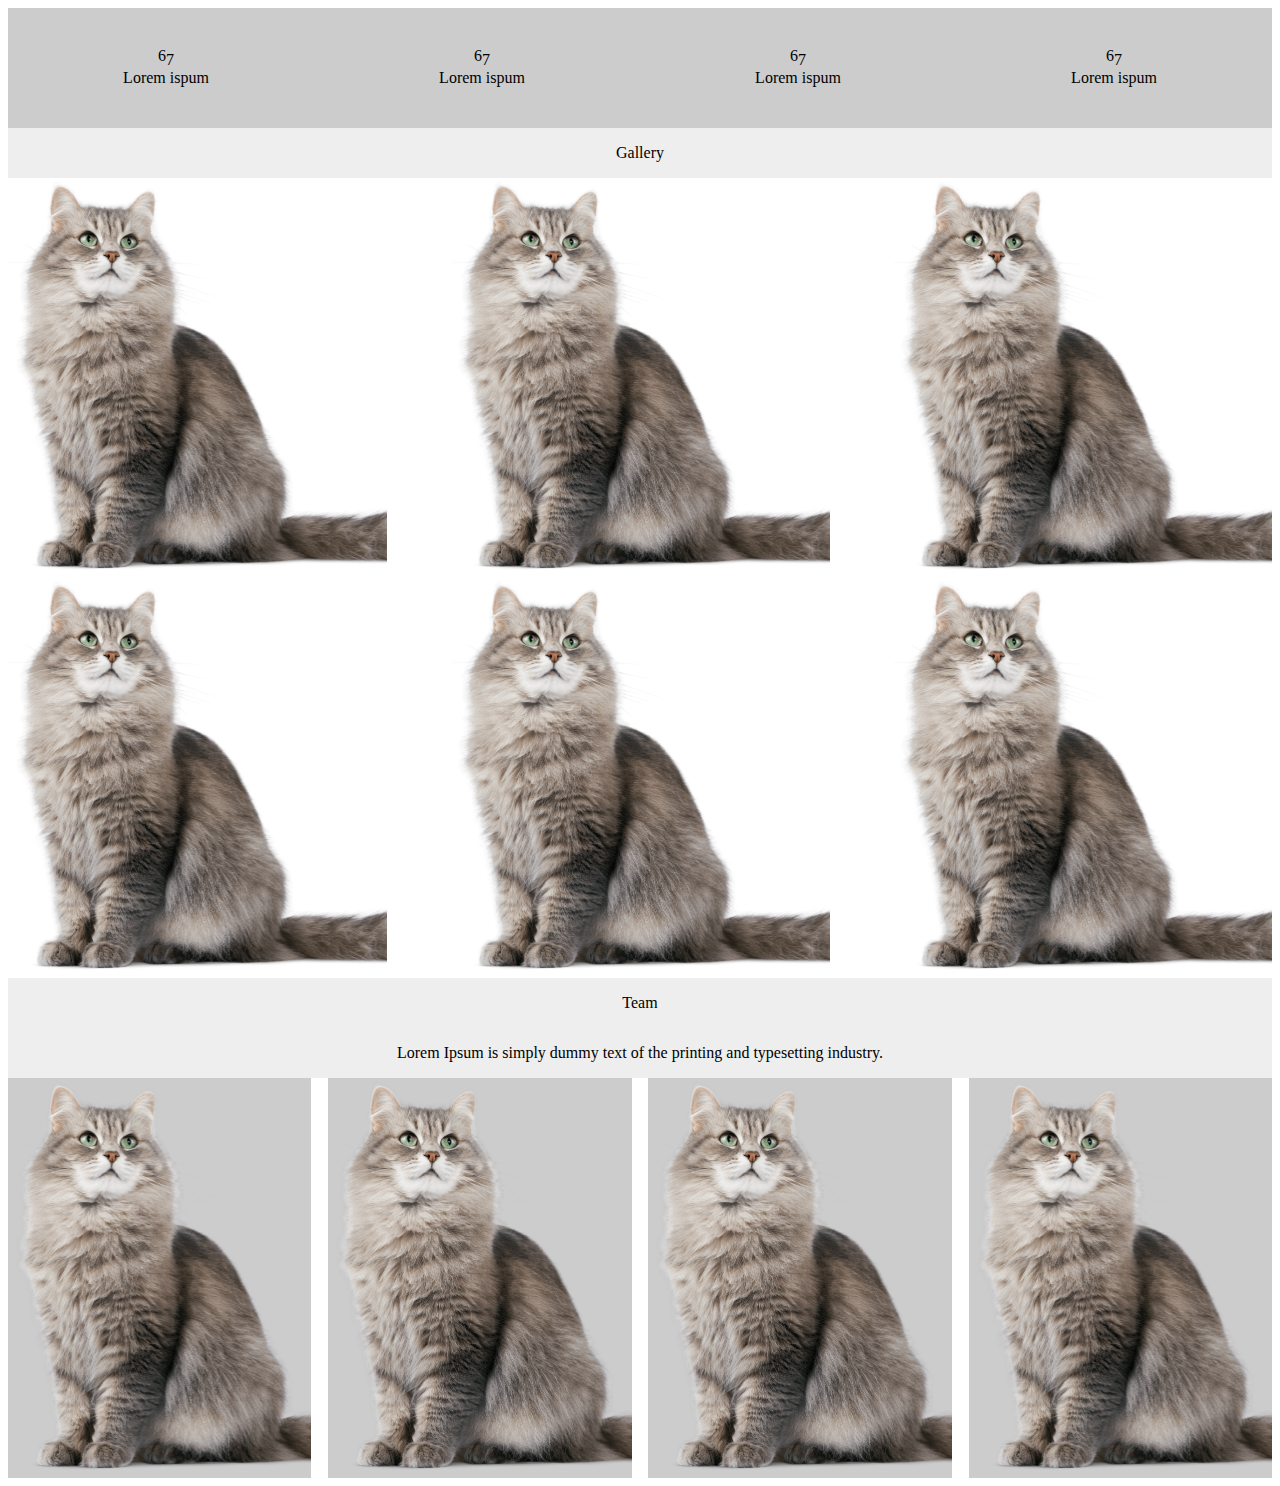
<file: backendproject/flex.html>
<!DOCTYPE html>
<html>
	<head>
		<link rel="stylesheet" href="flex.css" type="text/css">
	</head>
	<body>
		<div class="flex-container"> 
				<div class="column" style="background-color:#ccc;">
					<div class="f-span"><div class="up">6</div><div class="down">7</div></div>
					<div class="s-span">Lorem ispum</div>
				</div>
				<div class="column" style="background-color:#ccc;">
					<div class="f-span"><div class="up">6</div><div class="down">7</div></div>
					<div class="s-span">Lorem ispum</div>
				</div>
				<div class="column" style="background-color:#ccc;">
					<div class="f-span"><div class="up">6</div><div class="down">7</div></div>
					<div class="s-span">Lorem ispum</div>
				</div>
				<div class="column" style="background-color:#ccc;">
					<div class="f-span"><div class="up">6</div><div class="down">7</div></div>
					<div class="s-span">Lorem ispum</div>
				</div>
		</div>
		<div class="container" style="background-color:#eee">Gallery</div>
		<div class="flex-container2">
			<div class="item1"></div>
			<div class="item2"></div>
			<div class="item3"></div>
			<div class="item4"></div>
			<div class="item5"></div>
			<div class="item6"></div>
		</div>
		<div class="container" style="background-color:#eee">Team</div>
		<div class="container" style="background-color:#eee">Lorem Ipsum is simply dummy text of the printing and typesetting industry.</div>
		<div class="flex-container3">
			<div class="item1" style="background-color:#ccc;"></div>
			<div class="item2" style="background-color:#ccc;"></div>
			<div class="item3" style="background-color:#ccc;"></div>
			<div class="item4" style="background-color:#ccc;"></div>
		</div>
	</body>
</html>
</file>
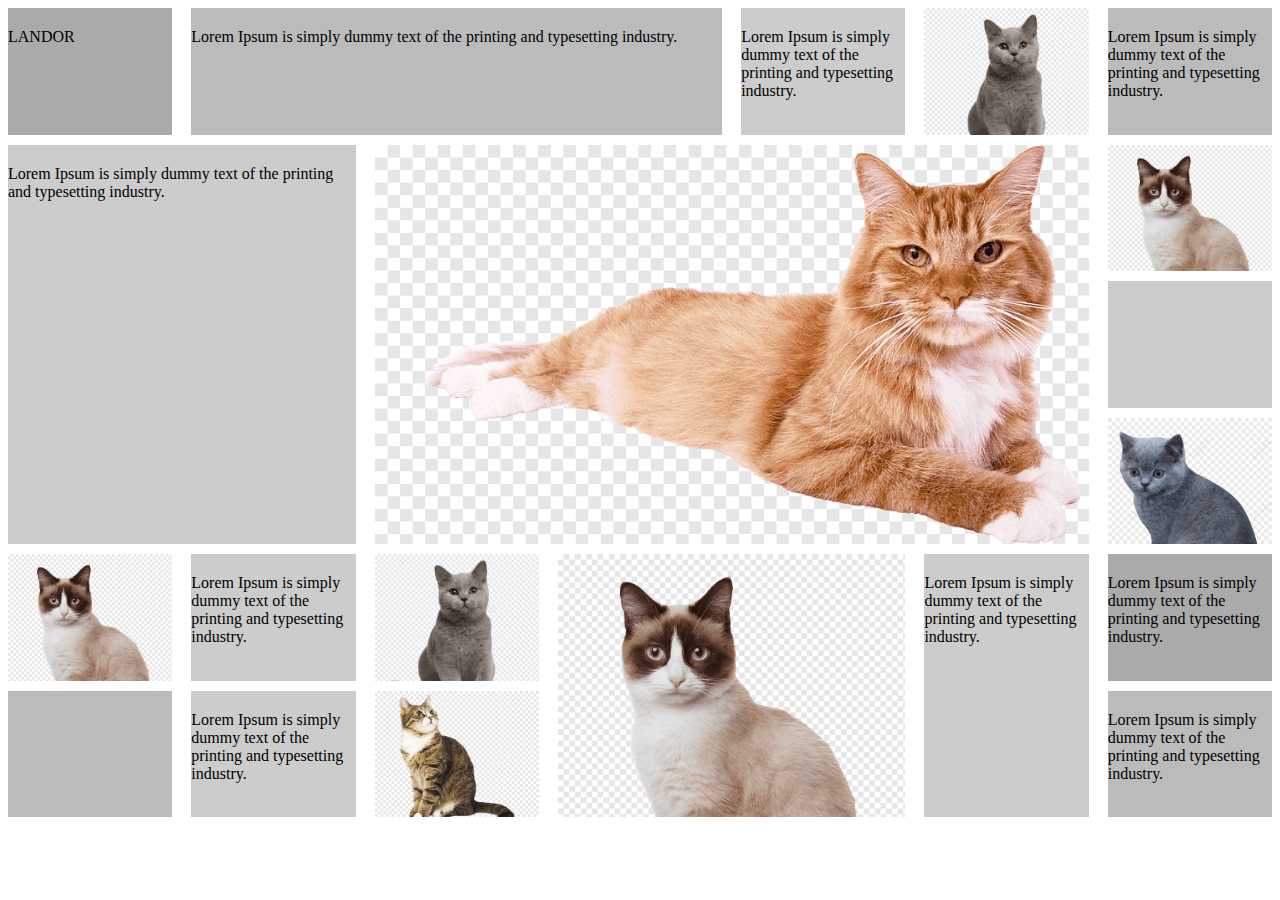
<file: backendproject/grid.html>
<!DOCTYPE html>
<html>
	<head>
		<link rel="stylesheet" href="grid.css" type="text/css">
	</head>
	<body>
		<div class="grid-container"> 
				<div class="item1" style="background-color:#aaa;">LANDOR</div>
				<div class="item2" style="background-color:#bbb;">Lorem Ipsum is simply dummy text of the printing and typesetting industry.</div>
				<div class="item3" style="background-color:#ccc;">Lorem Ipsum is simply dummy text of the printing and typesetting industry.</div>
				<div class="item4" style="background-color:#aaa;"></div>
				<div class="item5" style="background-color:#bbb;">Lorem Ipsum is simply dummy text of the printing and typesetting industry.</div>
				<div class="item6" style="background-color:#ccc;">Lorem Ipsum is simply dummy text of the printing and typesetting industry.</div>
				<div class="item7" style="background-color:#aaa;"></div>
				<div class="item8" style="background-color:#bbb;"></div>
				<div class="item9" style="background-color:#ccc;"></div>
				<div class="item10" style="background-color:#aaa;"></div>
				<div class="item11" style="background-color:#bbb;"></div>
				<div class="item12" style="background-color:#ccc;">Lorem Ipsum is simply dummy text of the printing and typesetting industry.</div>
				<div class="item13" style="background-color:#aaa;"></div>
				<div class="item14" style="background-color:#bbb;"></div>
				<div class="item15" style="background-color:#ccc;">Lorem Ipsum is simply dummy text of the printing and typesetting industry.</div>
				<div class="item16" style="background-color:#aaa;">Lorem Ipsum is simply dummy text of the printing and typesetting industry.</div>
				<div class="item17" style="background-color:#bbb;"></div>
				<div class="item18" style="background-color:#ccc;">Lorem Ipsum is simply dummy text of the printing and typesetting industry.</div>
				<div class="item19" style="background-color:#aaa;"></div>
				<div class="item20" style="background-color:#bbb;">Lorem Ipsum is simply dummy text of the printing and typesetting industry.</div>
		</div>
	</body>
</html>
</file>
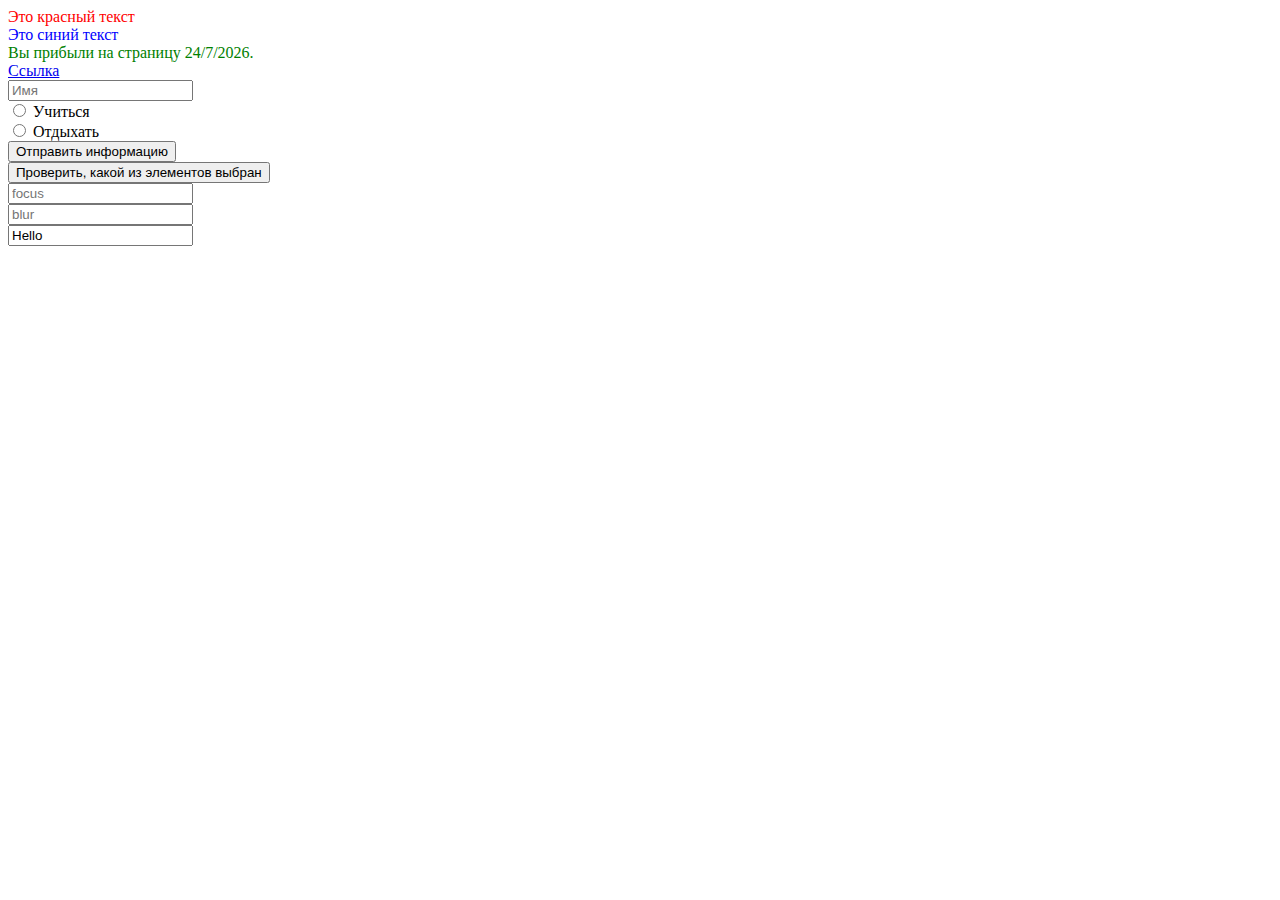
<file: backendproject/js.html>
<html>
	<head>
		<script language = "javascript">
			document.write("<FONT COLOR='red'>Это красный текст</FONT><br/>");
			document.write("<FONT COLOR='blue'>Это синий текст</FONT><br/>");
			function dateinbar(){
				let d = new Date();
				let y = d.getFullYear(); 
				let da = d.getDate();
				let m = d.getMonth() + 1;
				let t = da + '/' + m + '/' + y;
				defaultStatus = "Вы прибыли на страницу " + t + ".";
				return defaultStatus;
			}
			document.write("<FONT COLOR='green'>"+dateinbar()+"</FONT><br/>");
			function fun1() {
				let rad=document.getElementsByName('radio');
				for (let i=0;i<rad.length; i++) {
					if (rad[i].checked) {
						alert('Выбран '+(i+1)+' radiobutton');
					}
				}
			}
			function func(val) {
				alert("The input value has changed. The new value is: " + val);
			}
		</script>
	</head>
	<body>
		<A HREF="http://www.newmail.ru" onMouseOver="alert('Бесплатный хостинг'); return true">Ссылка</A>
		<form id="one">
			<input name ="login" type="text" placeholder="Имя"></input><br/>
			<input name ="radio" type="radio"> Учиться </input><br/>
			<input name="radio" type="radio"> Отдыхать </input><br/>
			<input type="submit" value="Отправить информацию" onClick="alert('Спасибо за участие в опросе);"><br/>
			<input type ="button" onclick="fun1()" value="Проверить, какой из элементов выбран"></input><br/>
			<input type = "text" onFocus="alert('focus');" placeholder="focus"></input><br/>
			<input type="text" onblur="alert('blur');" placeholder="blur"></input><br/>
			<input type="text" name="txt" value="Hello" onchange="func(this.value)"><br/>
		</form>
	</body>
</html>
</file>
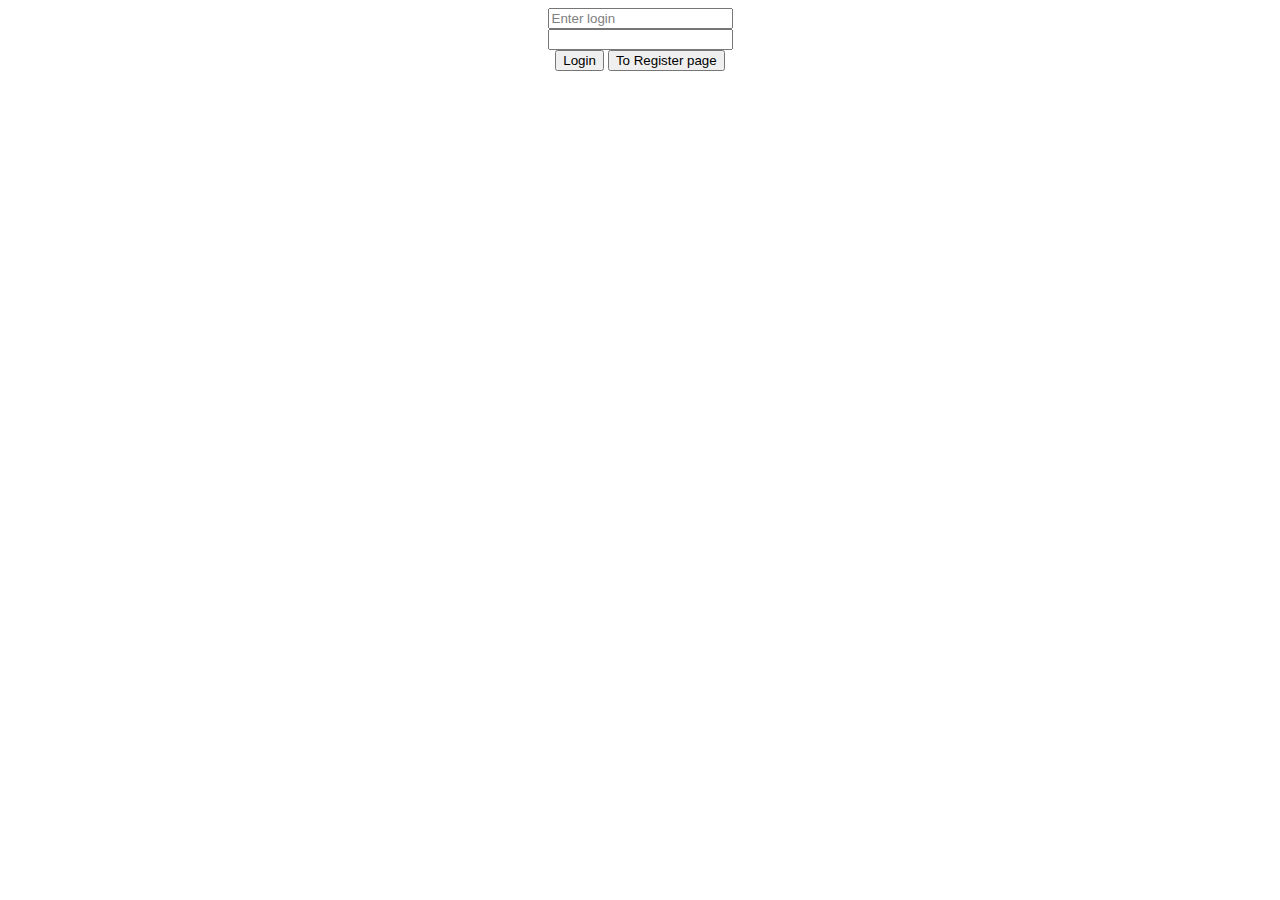
<file: backendproject/js3.html>
<!DOCTYPE html>
<html>
	<head>
		<style>
			#message {color: red;
				      font-size: 20px;
				      font-family: arial;
				      }
			#form{
			display:flex;
			justify-content:center;
			align-items:center;
			flex-direction:column;
			}
			#form1{
			display:flex;
			justify-content:center;
			align-items:center;
			flex-direction:column;
			}
			input{
			color:gray;}
		</style>
	</head>
	<body>

    <div id ="form">
    	<input type="text" id = "inputLogin" value="Enter login" onfocus="if(inputLogin.value=='Enter login')inputLogin.value='';">
    	<input type="password" id = "inputPassword">
		<div id="buttons">
    	<button onclick ="loginFunc()">Login</button>
    	<button onclick="goToRegPage()">To Register page</button>
		</div>
    </div>
    <p id = "message"></p>

	<script>
	let id=0;
	let users = [];
	let activeUser = null;
	function goToRegPage(){
		form.remove();
		message.innerText = "";
		let form1 = document.createElement('div');
		form1.id = 'form1';
		let inputName = document.createElement('input');
		inputName.type = 'text';
		inputName.id = 'inputName';
		inputName.value = 'Enter name';
		inputName.onfocus=function(){if(inputName.value=='Enter name')inputName.value="";}
		let inputLogin = document.createElement('input');
		inputLogin.type = 'text';
		inputLogin.id = 'inputLogin';
		inputLogin.value = 'Enter login';
		inputLogin.onfocus=function(){if(inputLogin.value=='Enter login')inputLogin.value="";}
		let inputPassword = document.createElement('input');
		inputPassword.type = 'password';
		inputPassword.id = 'inputPassword';
		let inputPasswordRepeat = document.createElement('input');
		inputPasswordRepeat.type = 'password';
		inputPasswordRepeat.id = 'inputPasswordRepeat';
		let BReg = document.createElement('button');
		BReg.innerText = 'Register';
		BReg.onclick = registerFunc;
		let BLog = document.createElement('button');
		BLog.innerText = 'Go to Login Page ';
		BLog.onclick = goToLogPage;
		let Buttons = document.createElement('div');
		Buttons.append(BReg);
		Buttons.append(BLog);
		form1.append(inputName);
		form1.append(inputLogin);
		form1.append(inputPassword);
		form1.append(inputPasswordRepeat);
		form1.append(Buttons);
		document.body.prepend(form1);
	}
	function goToLogPage(){
		form1.remove();
		message.innerText = "";
		let form = document.createElement('div');
		form.id = 'form';
		let inputLogin = document.createElement('input');
		inputLogin.type = 'text';
		inputLogin.id = 'inputLogin';
		inputLogin.value = 'Enter login';
		inputLogin.onfocus=function(){if(inputLogin.value=='Enter login')inputLogin.value="";}
		let inputPassword = document.createElement('input');
		inputPassword.type = 'password';
		inputPassword.id = 'inputPassword';
		let BLog = document.createElement('button');
		BLog.innerText = 'Login';
		BLog.onclick = loginFunc;
		let BReg = document.createElement('button');
		BReg.innerText = 'To Register Page ';
		BReg.onclick = goToRegPage;
		let Buttons = document.createElement('div');
		Buttons.append(BLog);
		Buttons.append(BReg);
		form.append(inputLogin);
		form.append(inputPassword);
		form.append(Buttons);
		document.body.prepend(form);
	}
	function registerFunc(){
		let login;
		if(inputLogin.value !="Enter login" && inputLogin.value !=""){
			login = inputLogin.value;
		}
		else message.innerText ="Enter all fields";
		let error=0;
		for(let i=0;i<users.length;i++){
			for(let j=0;j<users.length;j++){
				if(users[j][1]==login){
					error++;
				}
			}
		}
		if(error>0)
			message.innerText = "Попробуйте другой логин";
		let name = inputName.value;
		let pass;
		if(inputPassword.value !=""){
			pass = inputPassword.value;
		}
		let pass1;
		if(inputPasswordRepeat.value !=""){
			pass1 = inputPasswordRepeat.value;
		}
		if((error==0||users.length==0) && pass==pass1){
			users.push([id,login,pass,name]);
			id++;
			message.innerText = "";
			}
		else if(pass!==pass1){
			message.innerText = 'Пароли не совпадают, попробуйте еще';
		}
		console.log(users);
	}
	function loginFunc(){
		let error = true;
		let userLogin;
		let userPass;
		if(activeUser)
			message.innerText = "Пользователь "+activeUser+" уже вошел в аккаунт.";
		else {		
			userLogin = inputLogin.value;
			userPass = inputPassword.value;
			for(let i=0;i<users.length;i++){
				if(users[i][1] == userLogin && users[i][2] == userPass){
					activeUser = users[i];
					error = false;
					break;
				}
				else error = true;
			}
			
			if(inputLogin.value==''||inputPassword.value=='')
				message.innerText = "Введите все данные";
			else if(error) 
				message.innerText = "Неправильный логин или пароль.";
			else {
				message.innerText = "";
				goToProfilePage();
			}
		}
		console.log(activeUser);
	}

	function goToProfilePage(){
		form.remove();
		message.innerText = "";
		let form1 = document.createElement('div');
		form1.id = 'form1';
		let profileName = document.createElement('div');
		profileName.innerText = "Активный пользователь: "+activeUser[3]+".";
		let BLogout = document.createElement('button');
		BLogout.innerText = 'Logout';
		BLogout.onclick = logout;
		form1.append(profileName);
		form1.append(BLogout);
		document.body.prepend(form1);
	}

	function logout(){
		activeUser=null;
		goToLogPage();
		console.log(activeUser);
	}
	</script>
    </body>
</html>
</file>
<file: backendproject/flex.css>
.flex-container {
	width:100%;
	display: flex;
	flex-direction:row;
	justify-content:space-between;
} 
.column{
	display:flex;
	height:100px;
	width:25%;
	justify-content:center;
	align-items:center;
	padding:10px 0;
	flex-direction:column;
}
.f-span{
	display:flex;
	flex-direction:row;
}
.up{
	margin-top:-2px;
}
.down{
	margin-top:2px;
}
.s-span{
}
.container{
	display:flex;
	height:50px;
	width:100%;
	justify-content:center;
	align-items:center;
	overflow:hidden;
}
.flex-container2 {
	width:100%;
	display: flex;
	flex-wrap:wrap;
	flex-direction:row;
	justify-content:space-between;
} 
.flex-container2 > div{
	height:400px;
	display:flex;
	width:30%;
	justify-content:center;
	align-items:center;
}
.item1{
	background-image:url("img/cats/9.png");
	background-repeat:no-repeat;
	background-size:cover;
}
.item2{
	background-image:url("img/cats/9.png");
	background-repeat:no-repeat;
	background-size:cover;
}
.item3{
	background-image:url("img/cats/9.png");
	background-repeat:no-repeat;
	background-size:cover;
}
.item4{
	background-image:url("img/cats/9.png");
	background-repeat:no-repeat;
	background-size:cover;
}
.item5{
	background-image:url("img/cats/9.png");
	background-repeat:no-repeat;
	background-size:cover;
}
.item6{
	background-image:url("img/cats/9.png");
	background-repeat:no-repeat;
	background-size:cover;
}
.flex-container3 {
	width:100%;
	display: flex;
	flex-wrap:wrap;
	flex-direction:row;
	justify-content:space-between;
} 
.flex-container3 > div{
	height:400px;
	display:flex;
	width:24%;
	justify-content:center;
	align-items:center;
}
</file>
<file: backendproject/grid.css>
.grid-container {
	height:100%;
	width:100%;
	display: grid;
	grid-template-columns: 13% 13% 13% 13% 13% 13% 13%;
	grid-template-rows:25% 25% 25% 25% 25% 25%;
	gap: 10px;
	justify-content:space-between;
	align-content:space-between;
} 
.grid-container > div{
	padding:20px 0;
	overflow:hidden;
}
.item2{
	grid-column: 2 / 5;
}
.item4{
	background-image:url("img/cats/1.png");
	background-size:cover;
}
.item6{
	grid-area:2/1/5/3;
}
.item7{
	grid-area:2/3/5/7;
	background-image:url("img/cats/4.png");
	background-size:cover;
	background-repeat;no-repeat;
}
.item8{
	background-image:url("img/cats/3.png");
	background-size:cover;
}
.item10{
	background-image:url("img/cats/5.png");
	background-size:cover;
}
.item11{
	background-image:url("img/cats/3.png");
	background-size:cover;
}
.item13{
	background-image:url("img/cats/1.png");
	background-size:cover;
}
.item14{
	grid-area:5/4/7/6;
	background-image:url("img/cats/3.png");
	background-size:cover;
}
.item15{
	grid-area:5/6/7/7;
}
.item19{
	background-image:url("img/cats/2.png");
	background-size:cover;
}
</file>
